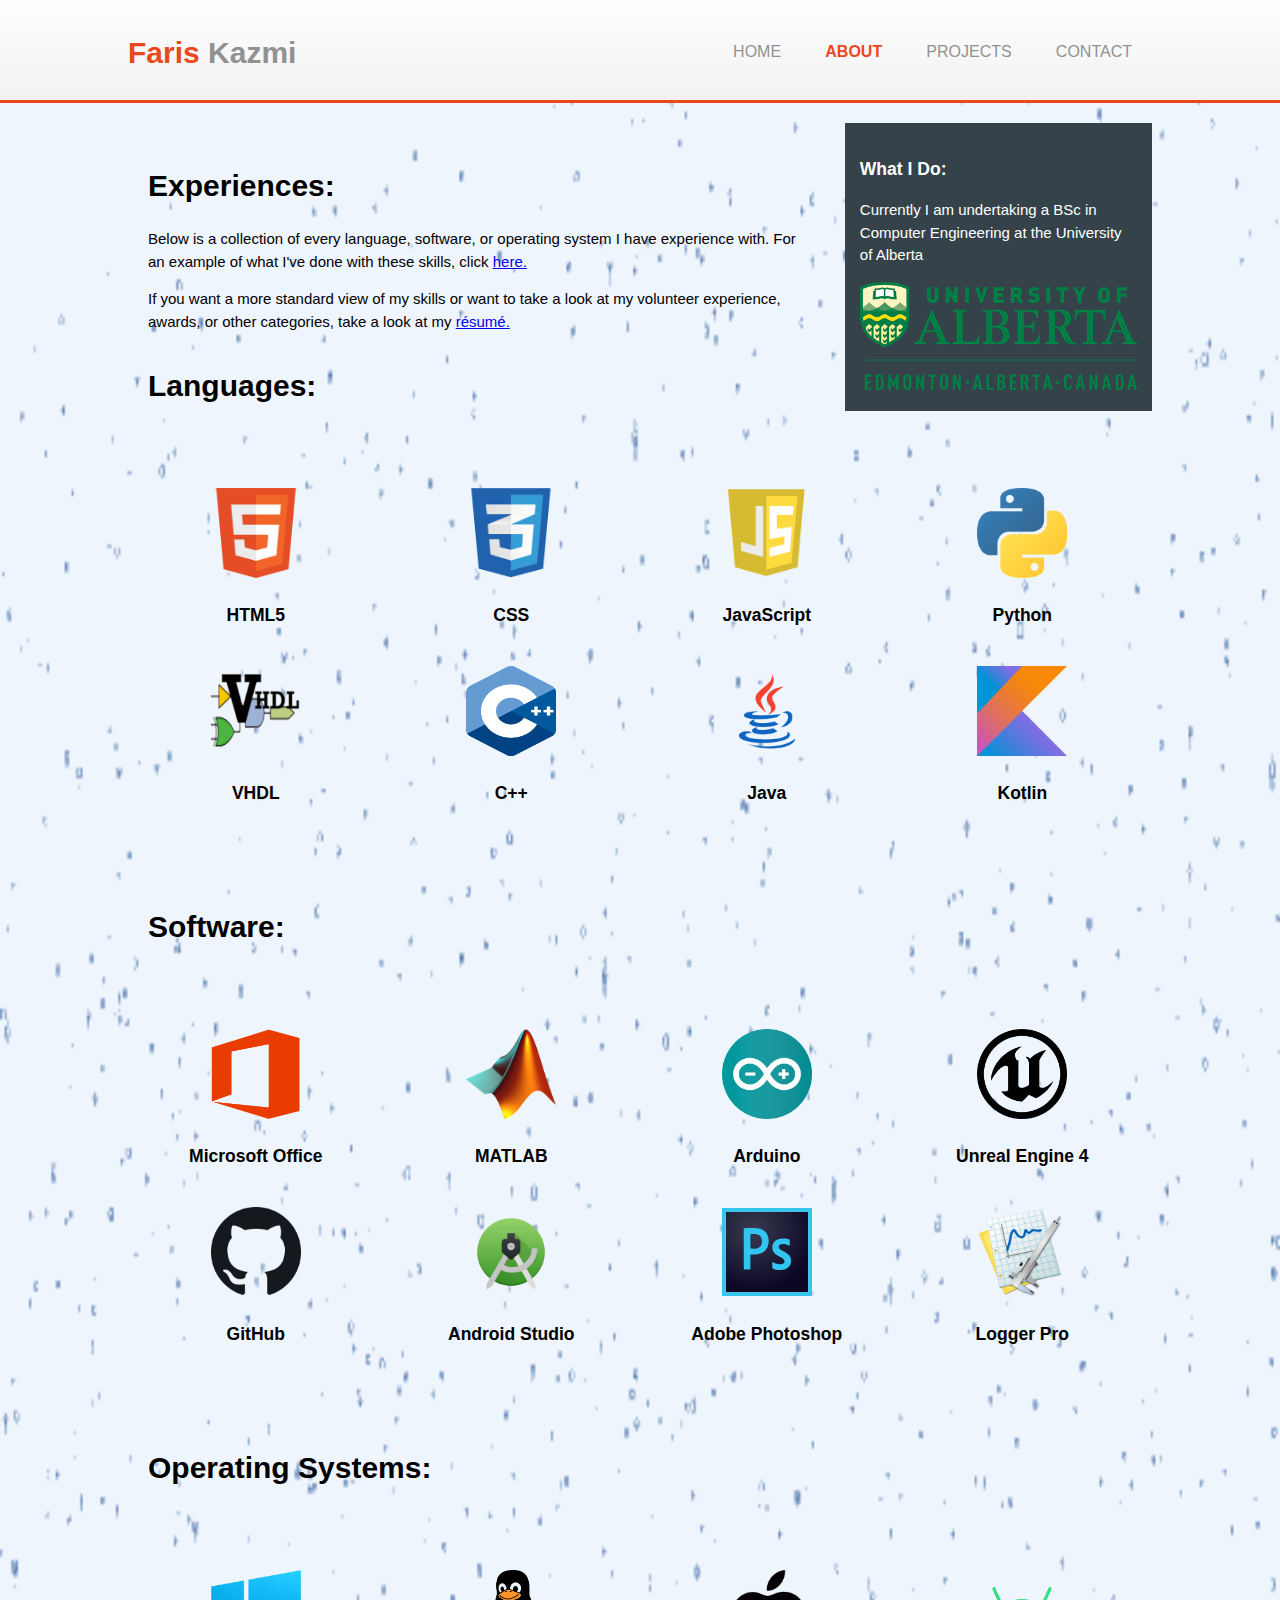
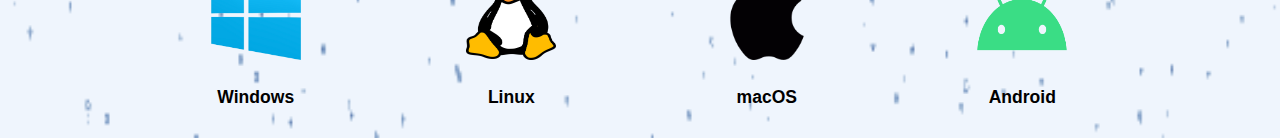
<file: about.html>
<!DOCTYPE html>
<html lang="en">
<head>
    <meta charset="UTF-8">
    <meta name="viewport" content="width=device-width, initial-scale=1.0">
    <meta http-equiv="X-UA-Compatible" content="ie=edge">
    <title>Faris Kazmi | About</title>
    <link rel="stylesheet" href="style.css">
    <link rel = "icon" href =  
"/img/logo_website.png" 
        type = "image/x-icon"> 

        
</head>
<body>
    <header>
        <div class = "container">
            <div id="branding">
                <h1><a id="title" href="/index.html"><span class="highlight">Faris</span> Kazmi</a></h1>
            </div>
            <nav>
                <ul>
                    <li><a href="index.html">Home</a></li>
                    <li class="current"><a href="about.html">About</a></li>
                    <li><a href="projects/projects.html">Projects</a></li>
                    <li><a href="contact.html">Contact</a></li>
                </ul>
            </nav>

        </div>

    </header>
    


    <section id="main">
        
        <div class="container">
                <aside id="sidebar">
                        <div class="dark">
                        <h3>What I Do:</h3>
                        <p>Currently I am undertaking a BSc in Computer Engineering at the University of Alberta</p>
                        <a href="https://www.ualberta.ca/"><img src="./img/logo_uofa.png" alt="HTML"></a>
                    </div>
                    </aside>
            <article id="main-col">
                <h1 class="page-title">Experiences: </h1>
                <p>Below is a collection of every language, software, or operating system I have experience with. For an example of what I've done with these skills, click <a href="projects/projects.html">here.</a></p>
                <p>If you want a more standard view of my skills or want to take a look at my volunteer experience, awards, or other categories, take a look at my <a href="/content/ENGG 299 Resume Final.pdf">résumé.</a></p>

                <h3 class="page-title"> Languages:</h3>
            </article>

        </div>
    </section>

    <div class="c-col">
    <section id="boxes">
        <div class="container">

            <div class="box">
                <img src="./img/logo_html.png" alt="HTML5">
                <h3>HTML5</h3>
              
            </div>

            <div class="box">
                    <img src="./img/logo_css.png" alt="HTML">
                <h3>CSS</h3>
                
            </div>

            <div class="box">
                    <img src="./img/logo_js.png" alt="HTML">
                    <h3>JavaScript</h3>
                   
            </div>

            <div class="box">
                <img src="./img/logo_python.png" alt="HTML">
                <h3>Python</h3>
              
            </div>

            <div class="box">
                <img src="./img/vhdl_logo.png" alt="HTML">
                <h3>VHDL</h3>
               
            </div>

            <div class="box">
                <img src="./img/logo_c++.png" alt="HTML">
                <h3>C++</h3>
               
            </div>

            <div class="box">
                <img src="./img/logo_java.png" alt="HTML">
                <h3>Java</h3>
           
            </div>

            <div class="box">
                <img src="./img/logo_kotlin.png" alt="HTML">
                <h3>Kotlin</h3>
            </div>


        </div>
    </section>

</div>

    <section id="main">
        <div class="container">
            <article id="main-col">
                <h3 class="page-title"> Software:</h3>
            </article>


        </div>
    </section>


    <section id="boxes">
        <div class="container">

            <div class="box">
                <img src="./img/logo_msoffice.png" alt="HTML">
                <h3>Microsoft Office</h3>
                
            </div>

            <div class="box">
                <img src="./img/logo_matlab.png" alt="HTML">
                <h3>MATLAB</h3>
               
            </div>

            <div class="box">
                <img src="./img/logo_arduino.png" alt="HTML">
                <h3>Arduino</h3>
             
            </div>

            <div class="box">
                    <img src="./img/logo_ue4.png" alt="HTML">
                <h3>Unreal Engine 4</h3>
           
            </div>

            <div class="box">
                <img src="./img/logo_github.png" alt="HTML">
            <h3>GitHub</h3>
       
        </div>

            <div class="box">
                <img src="./img/logo_androidstudio.png" alt="HTML">
            <h3>Android Studio</h3>
       
        </div>

            <div class="box">
                <img src="./img/logo_photoshop.svg" alt="HTML">
            <h3>Adobe Photoshop</h3>
       
            </div>

            <div class="box">
                    <img src="./img/logo_loggerpro.png" alt="HTML">
                <h3>Logger Pro</h3>
              
            </div>

        </div>
    </section>

    <section id="main">
            <div class="container">
                <article id="main-col">
                    <h3 class="page-title"> Operating Systems:</h3>
                </article>
    
    
            </div>
    </section>

    <section id="boxes">
            <div class="container">
    
                <div class="box">
                    <img src="./img/logo_windows.png" alt="HTML">
                    <h3>Windows</h3>
                   
                </div>
    
                <div class="box">
                        <img src="./img/logo_linux.png" alt="HTML">
                    <h3>Linux</h3>
                
                </div>

                <div class="box">
                        <img src="./img/logo_macos.png" alt="HTML">
                    <h3>macOS</h3>
                   
                </div>

                <div class="box">
                    <img src="./img/logo_android.png" alt="HTML">
                <h3>Android</h3>
               
            </div>
    
            </div>
    </section>

    
    
</body>
</html>
</file>
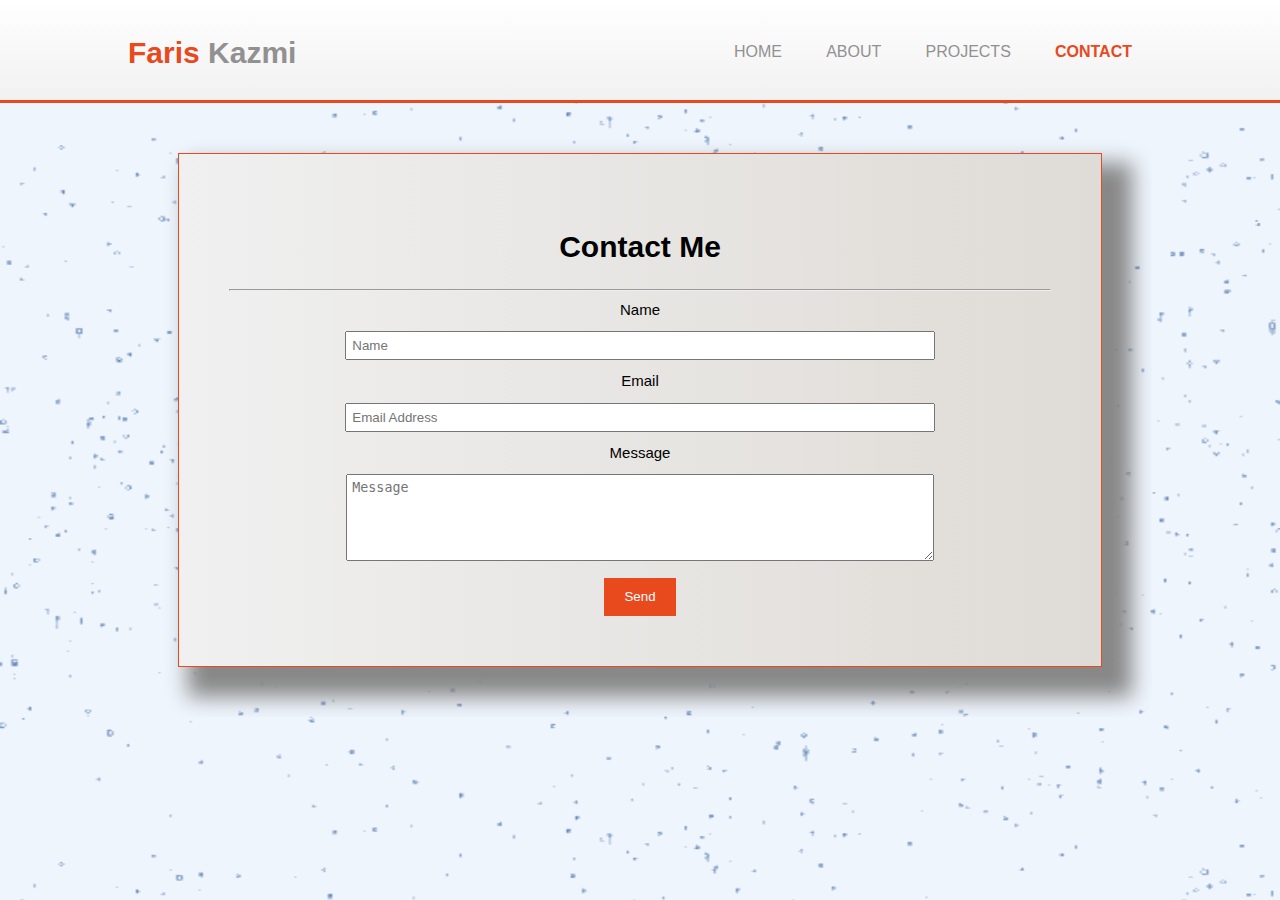
<file: contact.html>
<!DOCTYPE html>
<html lang="en">
<head>
    <meta charset="UTF-8">
    <meta name="viewport" content="width=device-width, initial-scale=1.0">
    <meta http-equiv="X-UA-Compatible" content="ie=edge">
    <title>Faris Kazmi | Contact</title>
    <link rel="stylesheet" href="style.css">
    <link rel = "icon" href =  
"/img/logo_website.png" 
        type = "image/x-icon"> 
        <style>
            #name_contact, #email_contact, #message_area{
                margin: 10px;
            }

            body{
                background:url(img/background.gif);
                height: auto;
                width: auto;
                background-size: 100% 100%;
                
            }
        
        </style>
</head>
<body>
    <header>
        <div class = "container">
            <div id="branding">
                <h1><a id="title" href="/index.html"><span class="highlight">Faris</span> Kazmi</a></h1>
            </div>
            <nav>
                <ul>
                    <li><a href="index.html">Home</a></li>
                    <li><a href="about.html">About</a></li>
                    <li><a href="projects/projects.html">Projects</a></li>
                    <li class="current"><a href="contact.html">Contact</a></li>
                </ul>
            </nav>

        </div>

    </header>

    <section id="confirmation">
        <div class="container">
            <h1 id="confirmationtext">✔ Thanks for sending me a message </h1>
            <button id="denialbutton" onclick="closebutton('#confirmation')"><h2>Ok</h2></button>
        </div>
    </section>

    <section id="denial">
        <div class="container">
            <h1 id="denialtext">❌ No email entered! </h1>
            <button id="denialbutton" onclick="closebutton('#denial')"><h2>Ok</h2></button>
        </div>
    </section>

    <section id="waiting">
        <div class="container">
            <h1 id="waitingtext">⌛ Sending message...  </h1>
            <button id="denialbutton" onclick="closebutton('#denial')"><h2>Ok</h2></button>
        </div>
    </section>

    

    <section id="main">
        <div class="container">

            <div id="contactoverlay">
                <div class="contact">
                <h1>Contact Me</h1>
               <hr>
                <form id="gform" name="algoForm" class="quote">
                    <div>
                            <label>Name</label>
                            <br>
                            <input id="name_contact" name="name" type="text" placeholder="Name">
                        </div>
                        <div>
                            <label>Email</label>
                            <br>
                            <input id="email_contact" name="email" type="email" placeholder="Email Address">
                        </div>
                        <div>
                            <label>Message</label>
                            <br>

                        <textarea name="message" id="message_area" placeholder="Message" rows="5"></textarea>
                    </div>
                    <button class="button_1" type="button" id = "contact" onclick="contact_us()">Send</button>
                    
                </form>
            </div>
        </div>


        </div>
    </section>
    <script src="https://ajax.googleapis.com/ajax/libs/jquery/3.3.1/jquery.min.js"></script>
    <script src="/js/contact.js"></script>
    
</body>
</html>
</file>
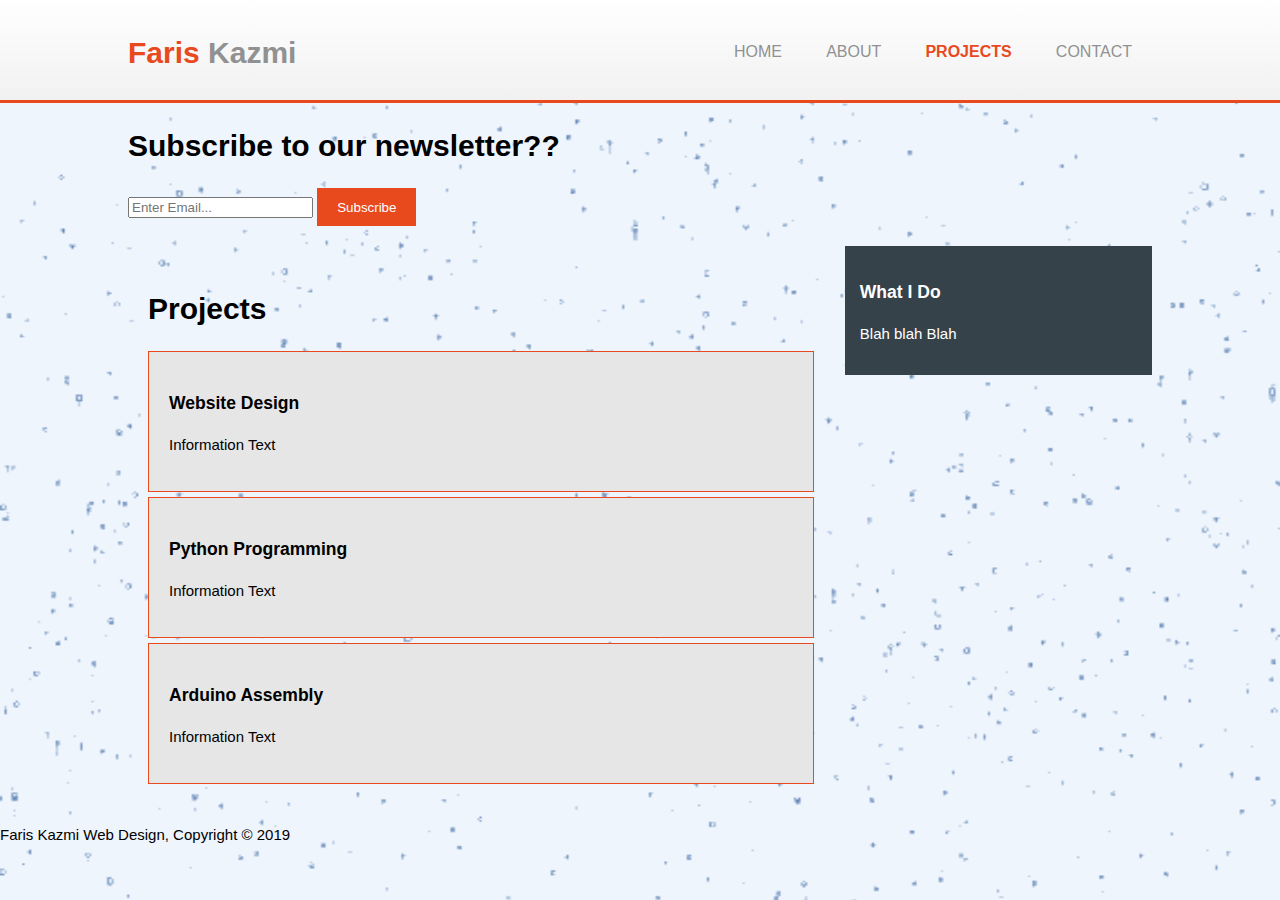
<file: projects.html>
<!DOCTYPE html>
<html lang="en">
<head>
    <meta charset="UTF-8">
    <meta name="viewport" content="width=device-width, initial-scale=1.0">
    <meta http-equiv="X-UA-Compatible" content="ie=edge">
    <title>Faris Kazmi | Projects</title>
    <link rel="stylesheet" href="style.css">
</head>
<body>
    <header>
        <div class = "container">
            <div id="branding">
                <h1><a id="title" href="index.html"><span class="highlight">Faris</span> Kazmi</a></h1>
            </div>
            <nav>
                <ul>
                    <li><a href="index.html">Home</a></li>
                    <li><a href="about.html">About</a></li>
                    <li class="current"><a href="projects.html">Projects</a></li>
                    <li><a href="contact.html">Contact</a></li>
                </ul>
            </nav>

        </div>

    </header>

    <section id="newsletter">
        <div class="container">
            <h1>Subscribe to our newsletter??</h1>
            <form action="">
                <input type="email" placeholder="Enter Email...">
                <button type="submit" class="button_1">Subscribe</button>
            </form>
        </div>
    </section>

    <section id="main">
        <div class="container">
            <article id="main-col">
                <h1 class="page-title"> Projects</h1>
                <ul id="projects">
                    <li>
                        <h3>Website Design</h3>
                        <p>Information Text</p>
                    </li>

                    <li>
                        <h3>Python Programming</h3>
                        <p>Information Text</p>
                    </li>

                    <li>
                        <h3>Arduino Assembly</h3>
                        <p>Information Text</p>
                    </li>

                </ul>
            </article>

            <aside id="sidebar">
                <div class="dark">
                <h3>What I Do</h3>
                <p>Blah blah Blah</p>
            </div>
            </aside>

        </div>
    </section>

    <footer>
        <p>Faris Kazmi Web Design, Copyright &copy; 2019</p>
    </footer>
    
</body>
</html>
</file>
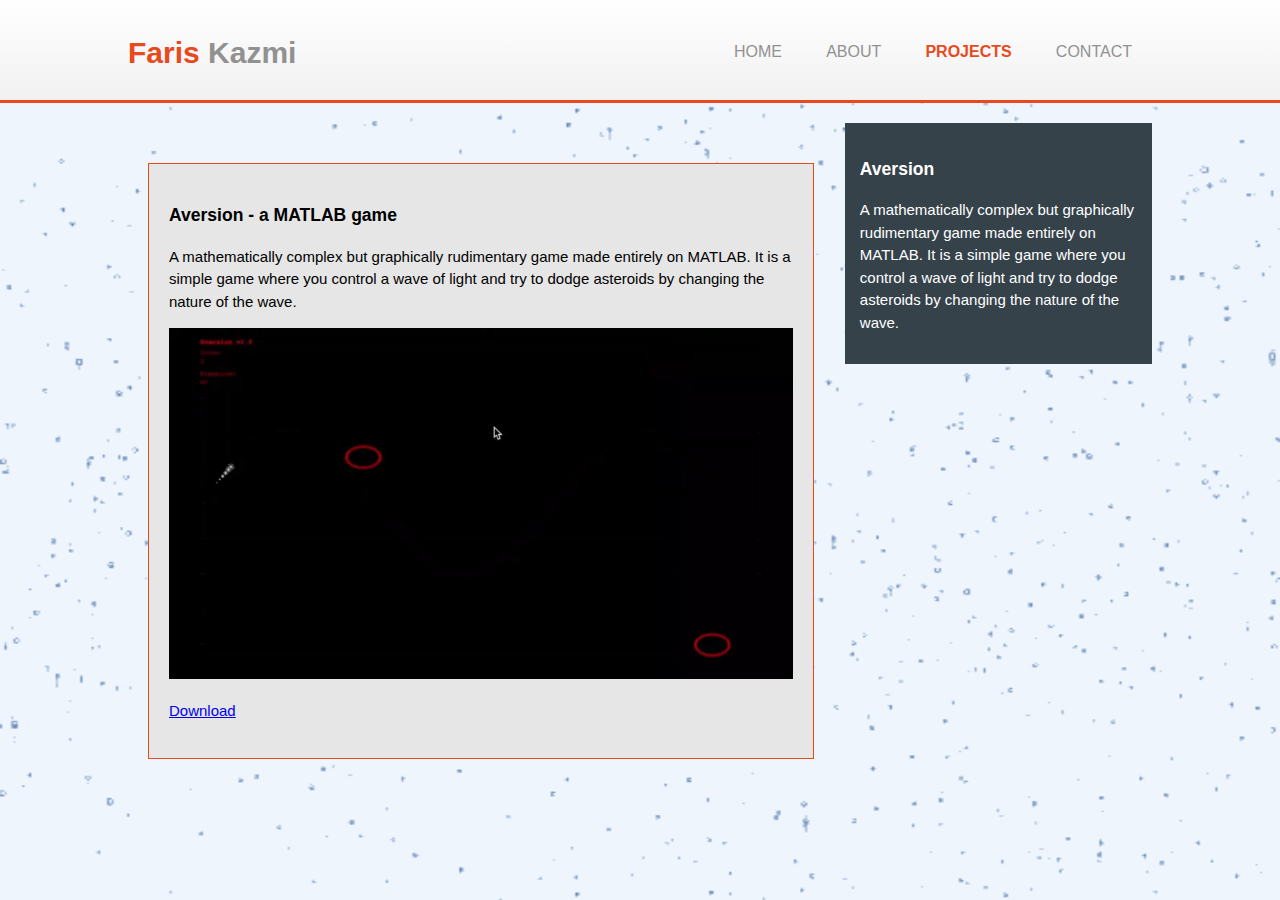
<file: projects/aversion.html>
<!DOCTYPE html>
<html lang="en">
<head>
    <meta charset="UTF-8">
    <meta name="viewport" content="width=device-width, initial-scale=1.0">
    <meta http-equiv="X-UA-Compatible" content="ie=edge">
    <title>Projects | Aversion</title>
    <link rel="stylesheet" href="/style.css">
    <link rel = "icon" href =  
"/img/logo_website.png" 
        type = "image/x-icon"> 
</head>
<body>
    <header>
        <div class = "container">
            <div id="branding">
                <h1><a id="title" href="/index.html"><span class="highlight">Faris</span> Kazmi</a></h1>
            </div>
            <nav>
                <ul>
                    <li><a href="/index.html">Home</a></li>
                    <li><a href="/about.html">About</a></li>
                    <li class="current"><a href="/projects/projects.html">Projects</a></li>
                    <li><a href="/contact.html">Contact</a></li>
                </ul>
            </nav>

        </div>

    </header>

    <section id="main">
        <div class="container">
            <article id="main-col">
                <h1 class="page-title"></h1>
                <ul id="projects">
                    <li onclick="randomlinkredirector.html">
                        <h3>Aversion - a MATLAB game</h3>
                        <p>A mathematically complex but graphically rudimentary game made entirely on MATLAB. It is a simple game where you control a wave of light and try to dodge asteroids by changing the nature of the wave.</p>
                        <div class="displayimages">
                            <img src="/img/aversion.webp" alt="HTML">
                        </div>
                        <p><a href="/content/Aversion.zip">Download</a></p>
                    </li>

                </ul>
            </article>

            <aside id="sidebar">
                <div class="dark">
                <h3>Aversion</h3>
                <p>A mathematically complex but graphically rudimentary game made entirely on MATLAB. It is a simple game where you control a wave of light and try to dodge asteroids by changing the nature of the wave.</p>

            </div>
            </aside>

        </div>
    </section>

    
</body>
</html>
</file>
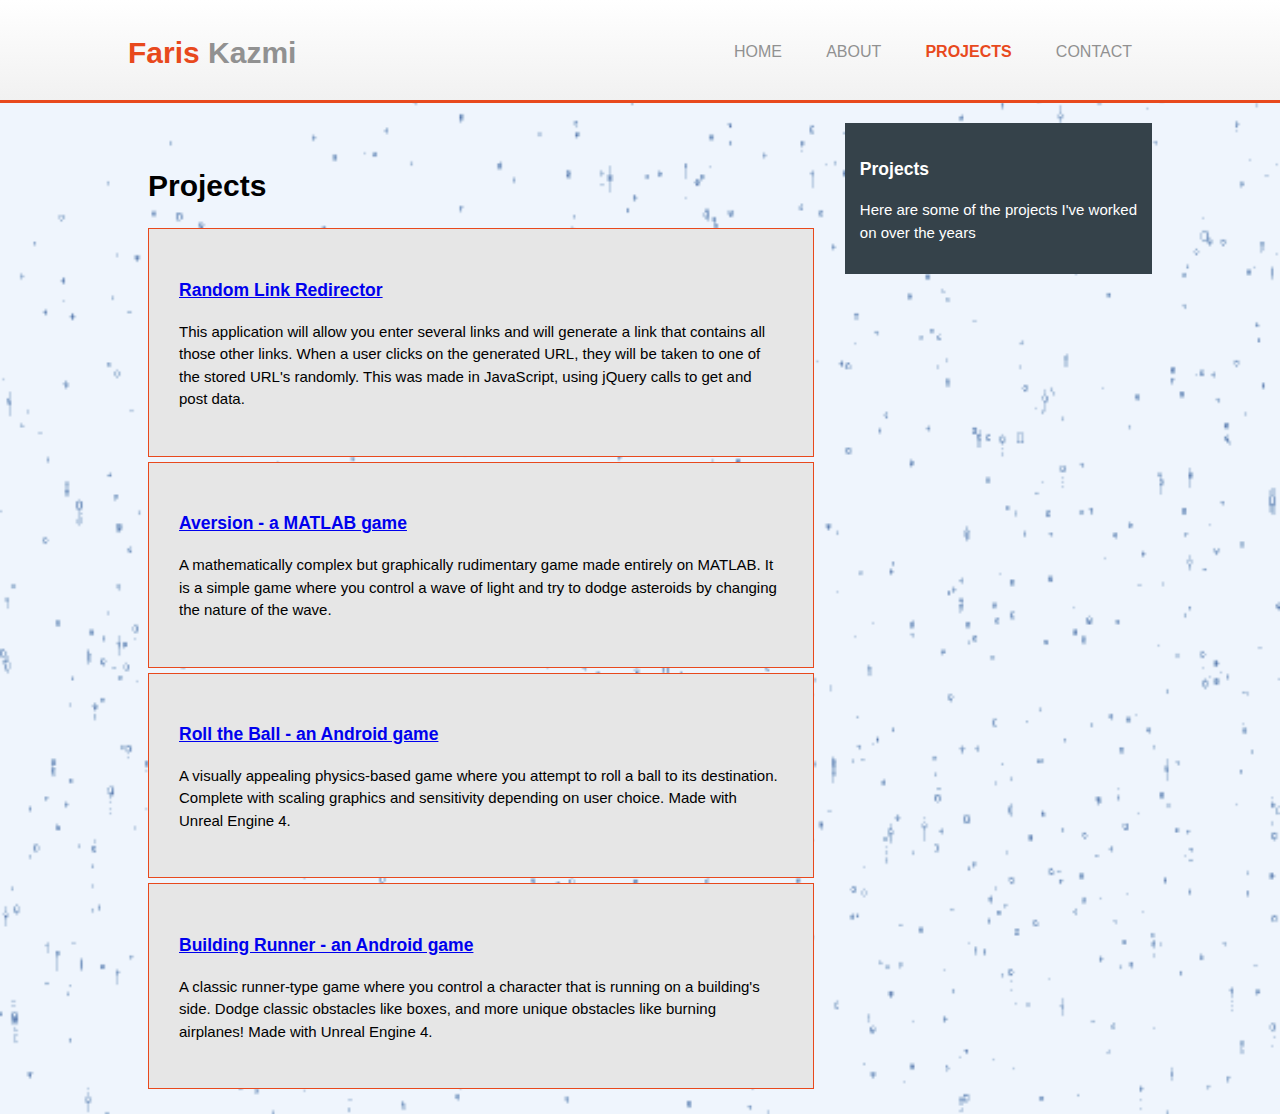
<file: projects/projects.html>
<!DOCTYPE html>
<html lang="en">
<head>
    <meta charset="UTF-8">
    <meta name="viewport" content="width=device-width, initial-scale=1.0">
    <meta http-equiv="X-UA-Compatible" content="ie=edge">
    <title>Faris Kazmi | Projects</title>
    <link rel="stylesheet" href="/style.css">
    <link rel = "icon" href =  
"/img/logo_website.png" 
        type = "image/x-icon"> 
</head>
<body>
    <header>
        <div class = "container">
            
            <div id="branding">
                <h1><a id="title" href="/index.html"><span class="highlight">Faris</span> Kazmi</a></h1>
            </div>
            <nav>
                <ul>
                    <li><a href="/index.html">Home</a></li>
                    <li><a href="/about.html">About</a></li>
                    <li class="current"><a href="/projects/projects.html">Projects</a></li>
                    <li><a href="/contact.html">Contact</a></li>
                </ul>
            </nav>

        </div>

    </header>

    <section id="main">
        <div class="container">
                <aside id="sidebar">
                        <div class="dark">
                        <h3>Projects</h3>
                        <p>Here are some of the projects I've worked on over the years</p>
                    </div>
                    </aside>
            <article id="main-col">
                <h1 class="page-title"> Projects</h1>
                <ul id="projects">
                    <li id="randomlinkredirector" onclick="window.location.href = 'randomlinkredirector.html'">
                        <div id="rolltheballdiv">
                        <h3><a href="randomlinkredirector.html">Random Link Redirector</a></h3>
                        <p>This application will allow you enter several links and will generate a link that contains all those other links. When a user clicks on the generated URL, they will be taken to one of the stored URL's randomly. This was made in JavaScript, using jQuery calls to get and post data.</p>
                        </div>
                    </li>

                    <li  onclick="window.location.href = 'aversion.html'"id="aversion">
                        <div id="rolltheballdiv">
                        <h3><a href="aversion.html">Aversion - a MATLAB game</a></h3>
                        <p>A mathematically complex but graphically rudimentary game made entirely on MATLAB. It is a simple game where you control a wave of light and try to dodge asteroids by changing the nature of the wave.</p>
                        </div>
                    </li>

                    <li onclick="window.location.href = 'rolltheball.html'" id="rolltheball">
                        <div id="rolltheballdiv">
                        <h3><a href="rolltheball.html">Roll the Ball - an Android game</a></h3>
                        <p>A visually appealing physics-based game where you attempt to roll a ball to its destination. Complete with scaling graphics and sensitivity depending on user choice. Made with Unreal Engine 4.</p>
                        </div>
                    </li>

                    <li onclick="window.location.href = 'buildingrunner.html'" id="buildingrunner">
                        <div id="rolltheballdiv">
                        <h3><a href="buildingrunner.html">Building Runner - an Android game</a></h3>
                        <p>A classic runner-type game where you control a character that is running on a building's side. Dodge classic obstacles like boxes, and more unique obstacles like burning airplanes! Made with Unreal Engine 4.</p>
                        </div>
                    </li>

                </ul>
            </article>

        </div>
    </section>

    
</body>
</html>
</file>
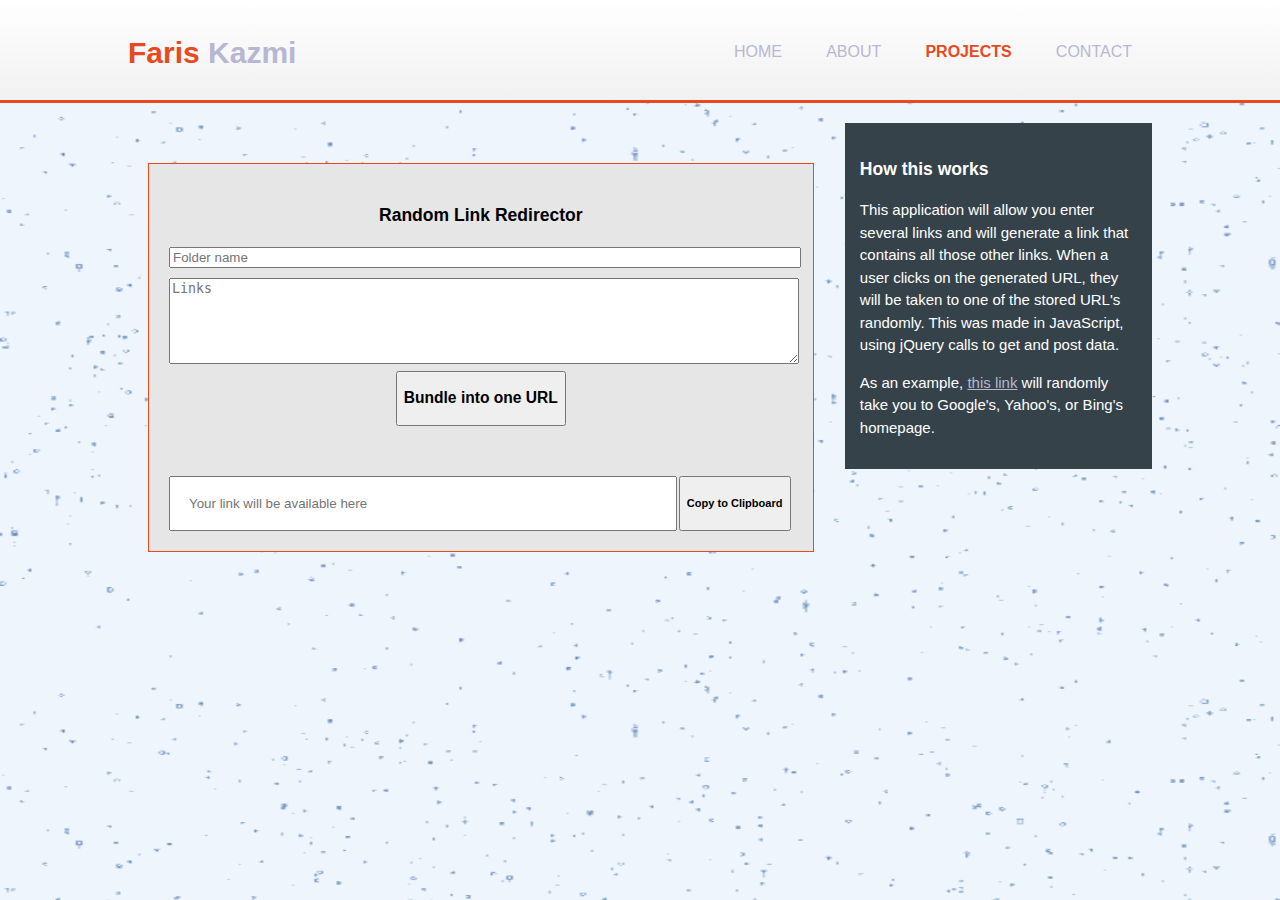
<file: projects/randomlinkredirector.html>
<!DOCTYPE html>
<html lang="en">
<head>
    <meta charset="UTF-8">
    <meta name="viewport" content="width=device-width, initial-scale=1.0">
    <meta http-equiv="X-UA-Compatible" content="ie=edge">
    <title>Projects | Random Link Redirector</title>
    <link rel="stylesheet" href="/style.css">
    <link rel = "icon" href =  
"/img/logo_website.png" 
        type = "image/x-icon"> 

        <style>
            a:link{
            color:rgb(183, 183, 209);
            }
            a:visited{
            color:rgb(211, 197, 211);
            }
            a:hover{
            color:rgb(255, 230, 183);
            }
            a:focus{
            color:rgb(178, 233, 178);
            }
            a:active{
            color:rgb(236, 178, 178);
            }
        
        </style>
</head>
<body>
    <header>
        <div class = "container">
            <div id="branding">
                <h1><a id="title" href="/index.html"><span class="highlight">Faris</span> Kazmi</a></h1>
            </div>
            <nav>
                <ul>
                    <li><a href="/index.html">Home</a></li>
                    <li><a href="/about.html">About</a></li>
                    <li class="current"><a href="/projects/projects.html">Projects</a></li>
                    <li><a href="/contact.html">Contact</a></li>
                </ul>
            </nav>

        </div>

    </header>

    <section id="confirmation">
        <div class="container">
            <h1 id="confirmationtext">✔ Copied to Clipboard! </h1>
            <button id="denialbutton" onclick="closebutton('#confirmation')"><h2>Ok</h2></button>
        </div>
    </section>

    <section id="denial">
        <div class="container">
            <h1 id="denialtext">❌ No links generated! </h1>
            <button id="denialbutton" onclick="closebutton('#denial')"><h2>Ok</h2></button>
        </div>
    </section>

    <section id="main">
        <div class="container">
            <article id="main-col">
                <h1 class="page-title"></h1>
                <ul id="projects">
                    <li id="randomlink" onclick="randomlinkredirector.html">
                        <h3 id="header_rlr">Random Link Redirector</h3>
                        
                        <input type="text" id="folderinput" style="width:100%!important;" tabindex="1" placeholder="Folder name">
                        <textarea class="firstmirror" style="width:100%!important;" data-textarea-id="t_9685F93175_0" id="folderlinks" tabindex="2" placeholder="Links" name="mirror[9685F93175][]" spellcheck="false"></textarea>
                        <button type = "submit" id = "button_click" onclick="shorturl()"><h3>Bundle into one URL</h3></button>
                        <div id="linkoutputdiv">
                            <input  readonly type="text" id="linkoutput" tabindex="3" placeholder="Your link will be available here">
                            <button type = "submit" id = "copy_click" onclick="copyToClipboard()"><h5>Copy to Clipboard</h5></button>
                        </div>
                    </li>

                </ul>
            </article>

            <aside id="sidebar">
                <div class="dark">
                <h3>How this works</h3>
                <p>This application will allow you enter several links and will generate a link that contains all those other links. When a user clicks on the generated URL, they will be taken to one of the stored URL's randomly. This was made in JavaScript, using jQuery calls to get and post data. </p>
                <p>As an example, <a target = "_blank" href="https://fariskazmi.github.io/projects/randomlinkredirector.html#/3/#ybJ6hOPcDDem6At@R29vZ2xlIC8gWWFob28gLyBCaW5n">this link</a> will randomly take you to Google's, Yahoo's, or Bing's homepage.</p>
            </div>
            </aside>

        </div>
    </section>
    <script src="https://ajax.googleapis.com/ajax/libs/jquery/3.3.1/jquery.min.js"></script>
    <script src="/js/randomlinkredirector.js"></script>
    
</body>
</html>
</file>
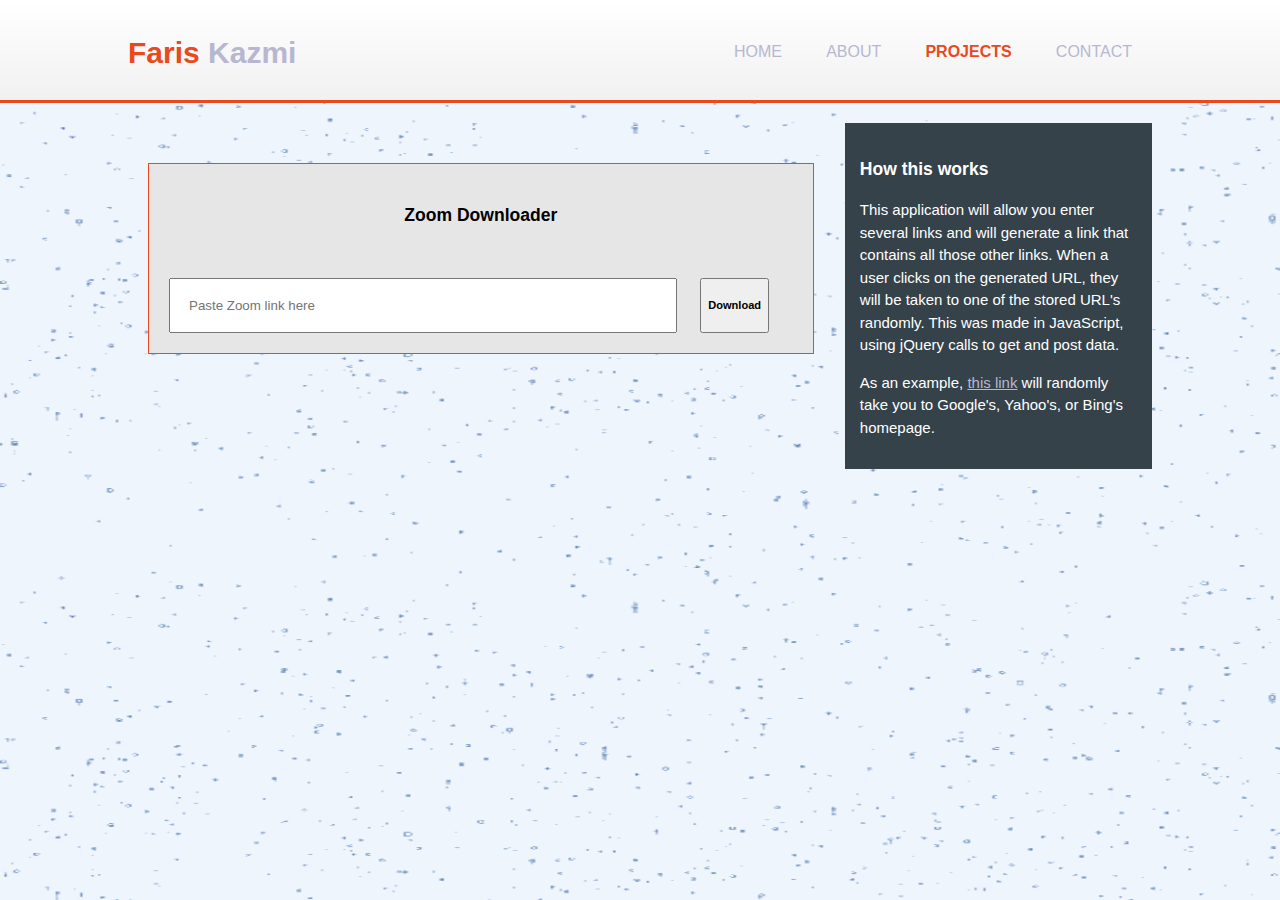
<file: projects/zoomdl.html>
<!DOCTYPE html>
<html lang="en">
<head>
    <meta charset="UTF-8">
    <meta name="viewport" content="width=device-width, initial-scale=1.0">
    <meta http-equiv="X-UA-Compatible" content="ie=edge">
    <title>Projects | Zoom Downloader</title>
    <link rel="stylesheet" href="/style.css">
    <link rel = "icon" href =  
"/img/logo_website.png" 
        type = "image/x-icon"> 

        <style>
            a:link{
            color:rgb(183, 183, 209);
            }
            a:visited{
            color:rgb(211, 197, 211);
            }
            a:hover{
            color:rgb(255, 230, 183);
            }
            a:focus{
            color:rgb(178, 233, 178);
            }
            a:active{
            color:rgb(236, 178, 178);
            }
        
        </style>
</head>
<body>
    <header>
        <div class = "container">
            <div id="branding">
                <h1><a id="title" href="/index.html"><span class="highlight">Faris</span> Kazmi</a></h1>
            </div>
            <nav>
                <ul>
                    <li><a href="/index.html">Home</a></li>
                    <li><a href="/about.html">About</a></li>
                    <li class="current"><a href="/projects/projects.html">Projects</a></li>
                    <li><a href="/contact.html">Contact</a></li>
                </ul>
            </nav>

        </div>

    </header>

    <section id="confirmation">
        <div class="container">
            <h1 id="confirmationtext">✔ Copied to Clipboard! </h1>
            <button id="denialbutton" onclick="closebutton('#confirmation')"><h2>Ok</h2></button>
        </div>
    </section>

    <section id="denial">
        <div class="container">
            <h1 id="denialtext">❌ No links generated! </h1>
            <button id="denialbutton" onclick="closebutton('#denial')"><h2>Ok</h2></button>
        </div>
    </section>

    <section id="main">
        <div class="container">
            <article id="main-col">
                <h1 class="page-title"></h1>
                <ul id="projects">
                    <li id="randomlink" onclick="randomlinkredirector.html">
                        <h3 id="header_rlr">Zoom Downloader</h3>
                        <div id="linkoutputdiv">
                            <input  type = "text" id="linkoutput" tabindex="3" placeholder="Paste Zoom link here">
                            <button type = "submit" id = "copy_click" onclick="download_zoom()"><h5>Download</h5></button>
                        </div>
                    </li>

                </ul>
            </article>

            <aside id="sidebar">
                <div class="dark">
                <h3>How this works</h3>
                <p>This application will allow you enter several links and will generate a link that contains all those other links. When a user clicks on the generated URL, they will be taken to one of the stored URL's randomly. This was made in JavaScript, using jQuery calls to get and post data. </p>
                <p>As an example, <a target = "_blank" href="https://fariskazmi.github.io/projects/randomlinkredirector.html#/3/#ybJ6hOPcDDem6At@R29vZ2xlIC8gWWFob28gLyBCaW5n">this link</a> will randomly take you to Google's, Yahoo's, or Bing's homepage.</p>
            </div>
            </aside>

        </div>
    </section>
    <script src="https://code.jquery.com/jquery-3.5.0.js"></script>
    <script src="/js/zoomdl.js"></script>
    
</body>
</html>
</file>
<file: style.css>
body{
    font: 15px/1.5 Arial, Helvetica, sans-serif;
    padding: 0;
    margin: 0;
    height: 100vh;
    background: linear-gradient(to left, #f0f0f0, #dfdbd6);
}

body{
    background:url(img/background.gif);
    height: auto;
    width: auto;
    background-size: 100% 100%;
    
}

/* Global */
.container{
    width: 80%;
    margin: auto;
    overflow: hidden;
}

ul{
    margin: 0;
    padding: 0;
}

.button_1{
    height: 38px;
    background: #e8491d;
    border: 0;
    padding-left: 20px;
    padding-right: 20px;
    color: #ffffff;
}

.dark{
    padding: 15px;
    background: #35424a;
    color: #ffffff;
    margin-top: 10px;
    margin-bottom: 10px;
}

/* Header */
header{
    background: linear-gradient(to bottom, #ffffff, #f1f1f1);
    color: #ffffff;
    padding-top: 30px;
    min-height: 70px;
    border-bottom: #e8491d 3px solid;
}

header a{
    color: #919191;
    text-decoration: none;
}

header a:not(#title){
    font-size: 16px;
    text-transform: uppercase;
}
header #title a{
    color: #ffffff;
    text-decoration:none;
}

header li{
    display: inline;
    padding: 0 20px 0 20px;
}

header #branding{
    float: left;
}

header #branding h1{
    margin:0;
}

header nav{
    float:right;
    margin-top: 10px;
}

header .highlight, header .current a{
    font-weight: bold;
    color: #e8491d;
}

header a:hover:not(#title){
    color: #dfdb13;
}

/* Showcase */

#showcase{
    text-align: center;
    color: #443a33;
}

#showcase h1{
    margin-top: 100px;
    font-size: 55px;
    margin-bottom: 10px;
}

#showcase p{
    font-size: 20px;
}

/* Confirmation */
#confirmation{
    padding: 15px;
    color: #ffffff;
    background: #00e927;
    display: none;
}

#waiting{
    padding: 15px;
    color: #ffffff;
    background: #d4d800;
    display: none;
}

#denial{
    padding: 15px;
    color: #ffffff;
    background: #ff0000;
    display: none;
}

#denialtext, #confirmationtext, #waitingtext{
    float: left;
}

#denialbutton{
    float:right;
    min-width: 6%;
    background-color: #b6b6b6;
}

#linkoutput{
    width:75%;
    float:left;
    padding: 18px;
}

#linkoutputdiv{
    margin-top: 50px;
}
/*Boxes */

#boxes{
    margin-top: 20px;
}

#boxes .box{
    float:left;
    width: 23%;
    padding: 10px;
    text-align: center;
}

#boxes .box img{
    width: 90px;
    height: 90px;
}

.displayimages img{
    width: 100%;
}

/*Sidebar*/

aside#sidebar{
    float:right;
    width:30%;
    margin-top: 10px;
    
}

/* Main Col */

article#main-col{
    float: left;
    width: 65%;
    margin-top: 20px;
    padding: 20px;
    

}
article#vertical-main-col{
    width: 80%;
    margin-top: 20px;
    padding: 20px;
    text-align: center;
    

}

.dark img{
    width: 100%;
    
}

/*Services*/
ul#projects li{
    list-style: none;
    padding: 20px;
    border: #e8491d solid 1px;
    margin-bottom: 5px;
    background: #e6e6e6;
}
ul#projects li#aversion:hover{
    height: 350px;
    background: url(/img/aversion.webp);
    background-size: 100% 100%;
}
ul#projects li#rolltheball:hover{
    height: 350px;
    background: url(/img/rolltheballgifwebp.webp);
    background-size: 100% 100%;
}
ul#projects li#randomlinkredirector:hover{
    height: 350px;
    background: url(/img/randomlinkredirector.gif) 10px 150px;
    background-size: 100% 100%;
}
ul#projects li#buildingrunner:hover{
    height: 350px;
    background: url(/img/buildingrunner.webp) no-repeat center;
    background-size: 50% 100%;
}
ul#vertical-projects li{
    list-style: none;
    padding: 20px;
    margin: 10px;
    border: #e8491d solid 1px;
    background: #e6e6e6;
    width: 21%;
    min-width: 275px;
    float: right;
    height: 300px;
}
ul#vertical-projects li:hover{
    opacity: 0.7;
    color: rgb(121, 78, 0);
}
ul#vertical-projects li#contact-main{

    background: url(/img/logocontact_gifupdated.gif) no-repeat;
    -webkit-background-size: 100% 100%;
    -moz-background-size: 100% 100%;
    -o-background-size: 100% 100%;
    background-size: 100% 100%;
    opacity: 0.9;
    
}
ul#vertical-projects li#about-main{

    background: url(/img/about.gif) no-repeat;
    -webkit-background-size: 100% 100%;
    -moz-background-size: 100% 100%;
    -o-background-size: 100% 100%;
    background-size: 100% 100%;
    
}
ul#vertical-projects li#projects-main{

    background: url(/img/projects.gif) no-repeat;
    -webkit-background-size: 100% 100%;
    -moz-background-size: 100% 100%;
    -o-background-size: 100% 100%;
    background-size: 100% 100%;
    
}
/*Contact form */

.quote input, .quote textarea{
    width:70%;
    padding: 5px;

}

.container .contact{
    border: 1px solid;
    background: linear-gradient(to right, #f0f0f0, #dfdbd6);
    padding: 50px;
    text-align: center;
    box-shadow: 20px 20px 20px 10px #888888;
    transition: box-shadow 3s ease-in-out;
    border: #e8491d solid 1px;
}

#contactoverlay{
    padding: 50px;
}

.page-title{
    font-size: 30px;
}

/* Random Link Redirector */
#folderlinks{
    margin: 10px 0 0 0;
    min-height: 80px;
}

#randomlink{
    text-align: center;
}
#rolltheballdiv{
    background-color: rgba(230,230,230,0.9);
    padding: 10px;
}

/* Media Queries */

/* Media Queries */
@media(max-width: 768px){
    header #branding,
    header nav,
    header nav li,
    #newsletter h1,
    #newsletter form,
    #boxes .box,
    article#main-col,
    aside#sidebar, #linkoutput{
      float:none;
      text-align:center;
      width:94%;
    }

    header li{
        display: inline;
        padding: 0 10px 0 10px;
    }
  
    header{
      padding-bottom:20px;
    }
  
    #showcase h1{
      margin-top:40px;
    }
  
    #newsletter button, .contact button{
      display:block;
      width:100%;
    }
  
    #newsletter form input[type="email"], .contact input, .contact textarea{
      width:100%;
      margin-bottom:5px;
    }
    #contactoverlay{
        padding: 25px 0 0 0;
    }
    #linkoutputdiv{
        padding-right: 35px;
    }
    
  }
</file>
